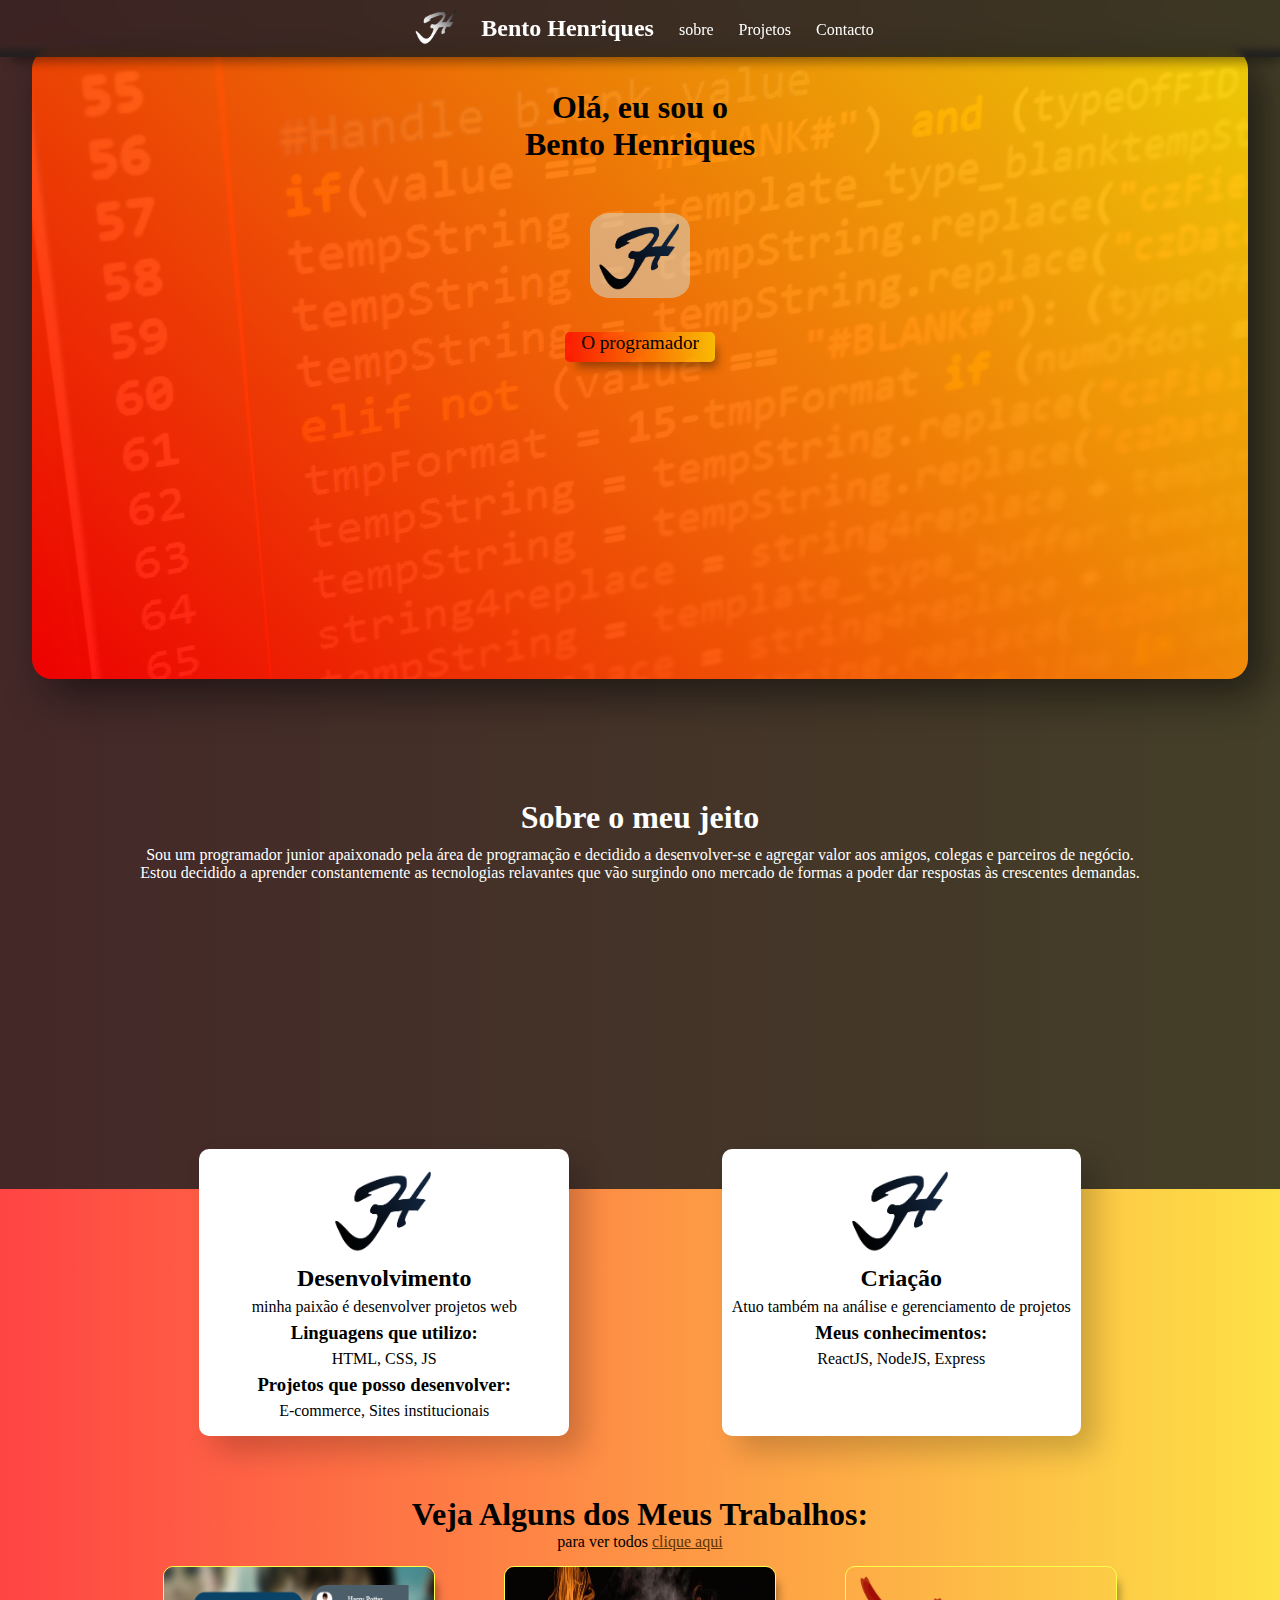
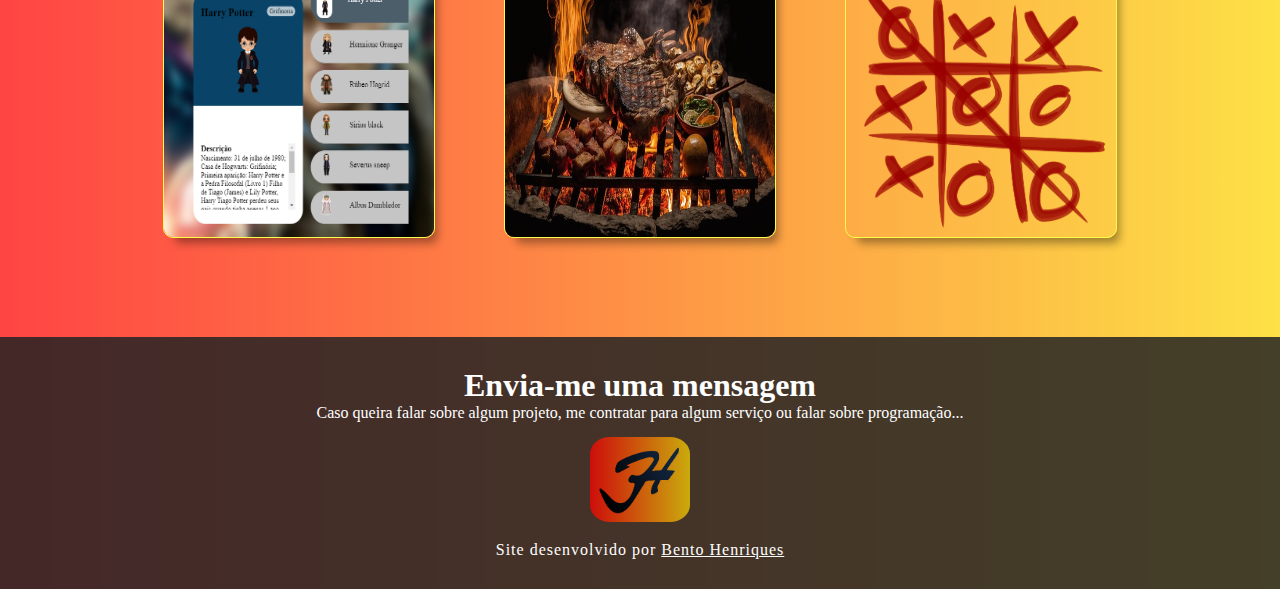
<file: index.html>
<!DOCTYPE html>
<html lang="PT-pt">
<head>
    <meta charset="UTF-8">
    <meta name="viewport" content="width=device-width, initial-scale=1.0">
    <link rel="stylesheet" href="./public/css/home.css">
    <link rel="stylesheet" href="./public/css/responsivo.css">
    <title>Porfólio Bento Henriques</title>
</head>
<body>


    <header>
        <div id="logo">
            <a href="/index.html">
                <img src="./public/img/Logo-BH1.png" alt="Logotipo BH">
            </a>
        </div>
        <div id="nomeHeader">
            <h2 id="nomeBSH">
                <a href="/index.html">Bento Henriques</a>
            </h2>
        </div>
        <div class="menu-geral" id="menu">
            <ul>
                <li>
                    <a href="/index.html">sobre</a>
                </li>
                <li>
                    <a href="/index.html">Projetos</a>
                </li>
                <li>
                    <a href="/index.html">Contacto</a>
                </li>
            </ul>
        </div>
    </header>

    <main>
        <div class="box1"><div class="banner"><div class="banner-conteudo"><h1>Olá, eu sou o Bento Henriques</h1><img src="./public/img/Logo-BH.png" alt="Logo-BH"></div><p>O programador</p></div></div>

        <div class="sobre"><h1>Sobre o meu jeito</h1><p>Sou um programador junior apaixonado pela área de programação e decidido a desenvolver-se e agregar valor aos amigos, colegas e parceiros de negócio. <br> Estou decidido a aprender constantemente as tecnologias relavantes que vão surgindo ono mercado de formas a poder dar respostas às crescentes demandas.
        </p></div>

        <div class="habilidades">
            <span class="desenvolvimento"><img src="./public/img/Logo-BH.png" alt="Logo-BH"><h2>Desenvolvimento</h2><p>minha paixão é desenvolver projetos web</p><h3>Linguagens que utilizo:</h3><p>HTML, CSS, JS</p><H3>Projetos que posso desenvolver:</H3><p>E-commerce, Sites institucionais</p></span>

            <span class="criacao"><img src="./public/img/Logo-BH.png" alt="Logo-BH"><h2>Criação</h2><p>Atuo também na análise e gerenciamento de projetos</p><h3>Meus conhecimentos:</h3><p>ReactJS, NodeJS, Express</p></span>

        </div>
        <div class="portfolio" id="portfolio">
            <h1>Veja Alguns dos Meus Trabalhos:</h1>
            <p>para ver todos <a href="#">clique aqui</a></p>
            <div class="linha1">
                <a href="./public/proj/HarryPotter/index.html" id="proj1"><img src="/public/img/harry-project.PNG" alt=""></a>
                <a href="./public/proj/Churrascômetro/index.html"><img src="/public/proj/Churrascômetro/churrasco.jpg" alt=""></a>
                <a href="./public/proj/Jogo X O/index.html"><img src="/public/proj/Jogo X O/jogoXO.png" alt=""></a></div>

            <div class="linha2"><img src="./public/img/Logo-BH.png" alt="projeto"><img src="./public/img/Logo-BH.png" alt="projeto"><img src="./public/img/Logo-BH.png" alt="projeto"></div>
        </div>

    </main>

    <footer>
        <div class="footer">
            <div><h1>Envia-me uma mensagem</h1><p>Caso queira falar sobre algum projeto, me contratar para algum serviço ou falar sobre programação...</p><img src="./public/img/Logo-BH.png" alt="projeto"></div>
        <div id="copyrigth">
            <div>Site desenvolvido por <a target="_blank" href="http://github.com/bentoBSH">Bento Henriques</a></div>
        </div>
        </div>
    </footer>

    <script src="./public/script/home.js"></script>
</body>
</html>
</file>
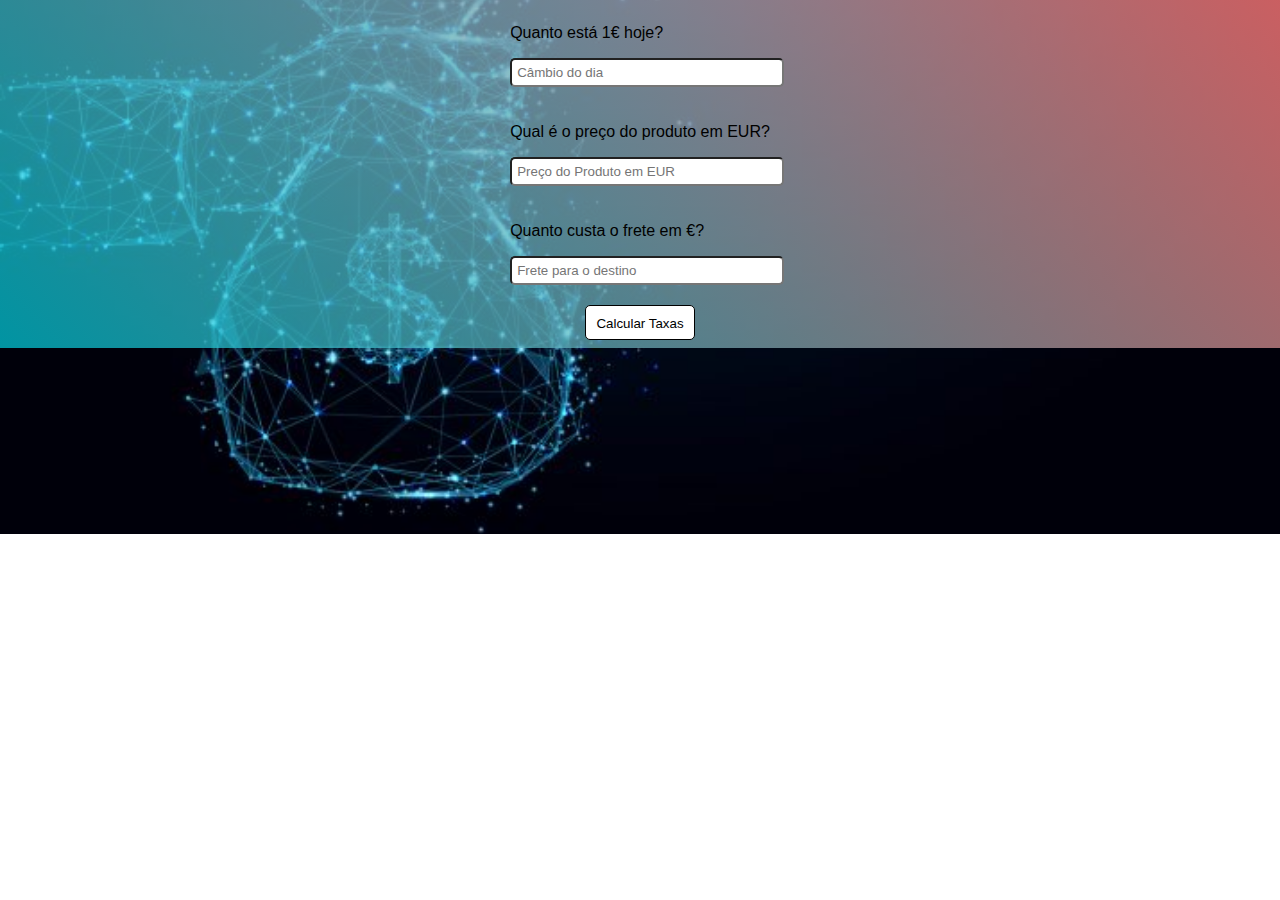
<file: public/proj/calculoFrete/index.html>
<!DOCTYPE html>
<html lang="pt-pt">
<head>
    <meta charset="UTF-8">
    <meta name="viewport" content="width=device-width, initial-scale=1.0">
    <link rel="stylesheet" href="./style.css">
    <title>Cálculo</title>
</head>
<body>
    <div class="main-div">
        <div class="div-cambio">
            <p>Quanto está 1€ hoje?</p>
            <input type="number" placeholder="Câmbio do dia" id="cambio">
        </div>
        <div class="div-preco">
            <p>Qual é o preço do produto em EUR?</p>
            <input type="number" id="preco" placeholder="Preço do Produto em EUR">
        </div>
        <div class="div-frete">
            <p>Quanto custa o frete em €?</p>
            <input type="number" placeholder="Frete para o destino" id="frete">
        </div>
    </div>
    <div class="div-calcular">
        <button id="btn-calc">Calcular Taxas</button>
    </div>
    <div class="div-resultado display-none"></div>


    <script src="./script.js"></script>
</body>
</html>
</file>
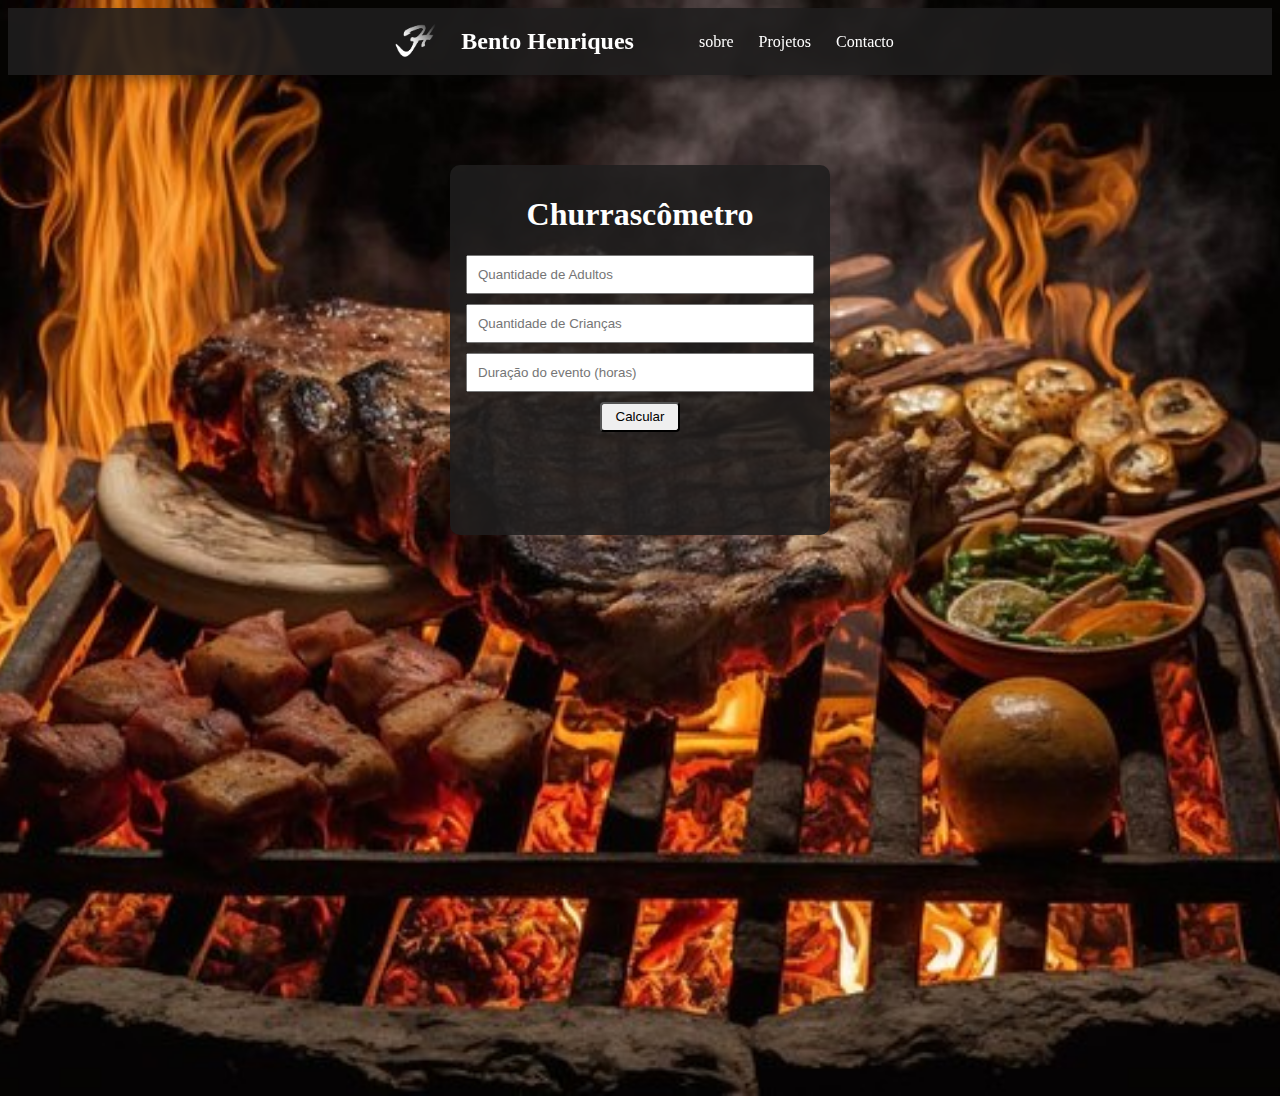
<file: public/proj/Churrascômetro/index.html>
<!DOCTYPE html>
<html lang="PT-pt">
<head>
    <meta charset="UTF-8">
    <meta name="viewport" content="width=device-width, initial-scale=1.0">
    <link rel="stylesheet" href="./churrascometro.css">
    <title>Churrascômetro</title>
</head>
<body>
    <header>
        <div id="logo">
            <a href="/index.html">
                <img src="../../img/Logo-BH1.png" alt="Logotipo BH">
            </a>
        </div>
        <div id="nomeHeader">
            <h2 id="nomeBSH">
                <a href="/index.html">Bento Henriques</a>
            </h2>
        </div>
        <div class="menu-geral" id="menu">
            <ul>
                <li>
                    <a href="/index.html">sobre</a>
                </li>
                <li>
                    <a href="/index.html">Projetos</a>
                </li>
                <li>
                    <a href="/index.html">Contacto</a>
                </li>
            </ul>
        </div>
    </header>

    <div class="main-div">
        <h1>Churrascômetro</h1>
        <input type="number" id="adultos" name="adultos" placeholder="Quantidade de Adultos">
        <input type="number" id="criancas" name="criancas" placeholder="Quantidade de Crianças">
        <input type="number" id="duracao" name="duracao" placeholder="Duração do evento (horas)">
        <button id="calcular">Calcular</button>
        <div class="resultado" id="result">
        </div>
    </div>
    <script src="./crurrascometro.js"></script>
</body>
</html>
</file>
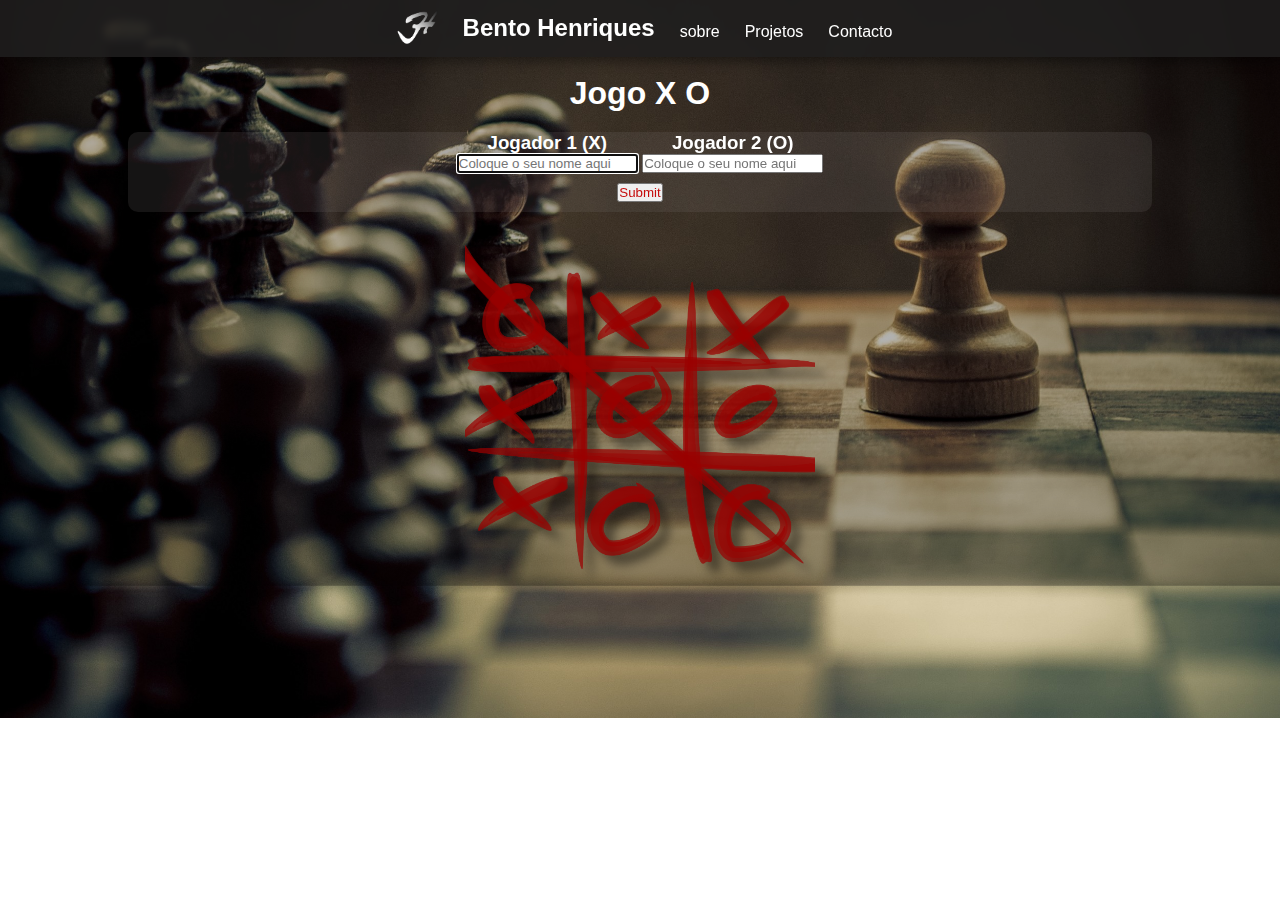
<file: public/proj/Jogo X O/index.html>
<!DOCTYPE html>
<html>

<head>
  <meta charset="utf-8">
  <meta name="viewport" content="width=device-width">
  <title>Jogo X O</title>
  <link rel="stylesheet" href="../../../public/css/home.css">
  <link href="style.css" rel="stylesheet" type="text/css" />
</head>

<body>
  
  <header>
    <div id="logo">
        <a href="/index.html">
            <img src="../../img/Logo-BH1.png" alt="Logotipo BH">
        </a>
    </div>
    <div id="nomeHeader">
        <h2 id="nomeBSH">
            <a href="/index.html">Bento Henriques</a>
        </h2>
    </div>
    <div class="menu-geral" id="menu">
      <ul>
        <li>
            <a href="/index.html">sobre</a>
        </li>
        <li>
            <a href="/index.html">Projetos</a>
        </li>
        <li>
            <a href="/index.html">Contacto</a>
        </li>
    </ul>
    </div>
</header>
    <br><h1>Jogo X O</h1>

    <div class="vencedor">
      <h3 id="vencedorId"></h3>
    </div>




    <div class="nomes" id="nomes">
      <div class="player">
         <h3>Jogador 1 (X)</h3>
         <input type="text" name="nome" placeholder="Coloque o seu nome aqui" id="j1" autofocus required> 
      </div>
      <div class="player2">
         <h3>Jogador 2 (O)</h3>
         <input type="text" placeholder="Coloque o seu nome aqui" name="nome" id="j2" required>
      </div>
      <br>
      <input type="submit" name="nome" id="send" onclick="recuperarNomes()">
    </div>

   <div class="capa" id="capa"></div>
   
  <div class="space" id="table">

       
   <div class="placar" id="placar">
      <div class="player-j">
         <h3 id="nome-j1">Jogador 1 (X)</h3>
         <h3 id="placar-j1">0</h3> 
      </div>
      <div class="player2-j">
         <h3 id="nome-j2">Jogador 2 (O)</h3>
         <h3 id="placar-j2">0</h3> 
      </div>
      <br>
    </div>

    <div class="line">
       <div class="square" id="1">
       </div>
      <div class="square" id="2">
      </div>
      <div class="square" id="3">
      </div>
    </div>

    <div class="line">
       <div class="square" id="4">
       </div>
      <div class="square" id="5">
      </div>
      <div class="square" id="6">
      </div>
    </div>

    <div class="line">
       <div class="square" id="7">
       </div>
      <div class="square" id="8">
      </div>
      <div class="square" id="9">
      </div>

    </div>
    <br><br>
    <div class="btns"><button id="novaRodada" onclick="resetar(0)" type="reset">Nova Rodada</button></div><br>
    
  </div>

  <script src="./rules.js"></script>
  <script src="./interface.js"></script> 
  
</body>

</html>
</file>
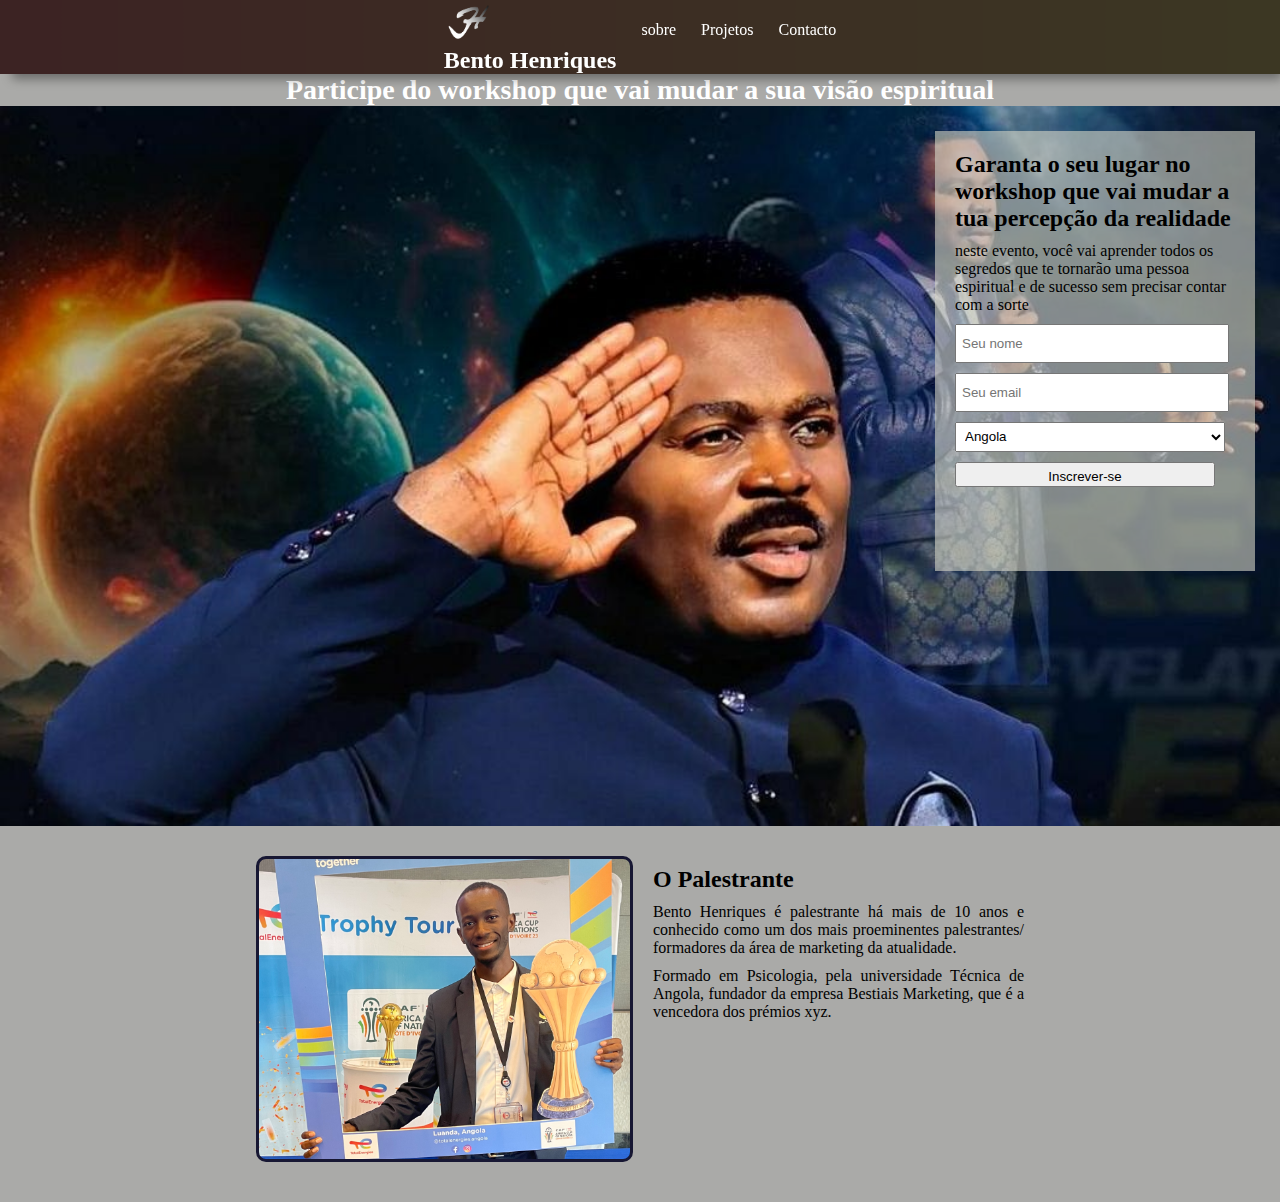
<file: contacto.html>
<!DOCTYPE html>
<html lang="PT-pt">
<head>
    <meta charset="UTF-8">
    <meta name="viewport" content="width=device-width, initial-scale=1.0">
    <link rel="stylesheet" href="./public/css/home.css">
    <title>Contacto</title>
</head>
<body>

    <header>
        <div id="logoEnome"><a href="/index.html"><img src="/public/img/Logo-BH1.png" alt="Logotipo BH"></a><h2><a href="/index.html">Bento Henriques</a></h2></div>
        <div id="menu"><ul><li><a href="#">sobre</a></li><li><a href="#">Projetos</a></li><li><a href="./contacto.html">Contacto</a></li></ul></div>
    </header>
<body>
    <main>
        <div class="title1"><h1>Participe do workshop que vai mudar a sua visão espiritual</h1></div>
        <div class="image-bx">
            <div class="form2">
                <h2>Garanta o seu lugar no workshop que vai mudar a tua percepção da realidade</h2>
                <p>neste evento, você vai aprender todos os segredos que te tornarão uma pessoa espiritual e de sucesso sem precisar contar com a sorte</p>
                <form action="">
                    <input type="name" id="name" placeholder="Seu nome">
                    <input type="email" placeholder="Seu email" id="email">
                    <select name="Country" id="country">
                        <option value="Angola">Angola</option>
                        <option value="Brazil">Brazil</option>
                        <option value="Portugal">Portugal</option>
                    </select>
                    <input type="submit" id="Inscrever-se" value="Inscrever-se">
                </form>
            </div>
        </div>
        <div class="bloco-descricao-palestrante">
            <div class="informacoes-palestrante">
                <div class="descricao-interna imagem-palestrante"></div>
                <div class="descricao-interna"><h2>O Palestrante</h2>
                <p>Bento Henriques é palestrante há mais de 10 anos e conhecido como um dos mais proeminentes palestrantes/ formadores da área de marketing da atualidade.</p><p>Formado em Psicologia, pela universidade Técnica de Angola, fundador da empresa Bestiais Marketing, que é a vencedora dos prémios xyz.</p></div>
            </div>
        </div>
    </main>
</body>
</html>
</file>
<file: public/css/home.css>
*{
    padding: 0;
    margin: 0;
}
header {
    display: flex;
    position: sticky;
    width:100%;
    top: 0;
    background-color: #1f1e1ede;
    color: white;
    box-shadow: 7px 10px 10px -5px rgba(0, 0, 0, 0.377);
    backdrop-filter: blur(3px);
    justify-content: center;

a{
    text-decoration: none;
    color: #fff;
}
    #logo{
        margin-top: auto;
        margin-bottom: auto;
        padding: 5px;
    }
    #nomeHeader{
        display: inline-block;
        margin-top: auto;
        margin-bottom: auto;
    }
    img {
        display: inline-block;
        width: 50px;
        margin-right: 15px;
    }
    #menu{
     /*   margin-right: 40px; */
    }
    ul {
        display: inline-flex;
        margin-top: 10%;
        line-height: 100%;
    }
    li {
        margin-left: 25px;
        list-style-type: none;
        a{
            text-decoration:none;
            color: #fff;
        }
        a:houver {
            border-bottom: #fff;
            color: #fcff4a;
        }
    }
}

body{
    background: linear-gradient(to right,  rgba(255, 0, 0, 0.733), rgba(252, 214, 3, 0.733));
    .box1{
        height: 80vh;
        background-color: #242323da;
        margin-top: -8px;
        width: 100%;
    }
    .banner{
        height: 70vh;
        width: 95%;
        background:linear-gradient(45deg, rgba(255, 0, 0, 0.925), rgba(252, 215, 3, 0.925)), url(../img/banner.webp);
        background-size: cover;
        background-position:10%;
        text-align: center;
        margin-left: auto;
        margin-right: auto;
        box-shadow: 15px 15px 40px 0px rgba(8, 8, 8, 0.596);
        border-radius: 20px 20px 20px 20px;
    }
    .banner-conteudo{
        width: 500px;
        padding-top: 40px;
        margin-left: auto;
        margin-right: auto;
        img{ 
            width: 100px;
            background-color: #d6d5c78e;
            border-radius: 20%;
        }
    }

    .banner h1{
        width: 250px;
        margin-left: auto;
        margin-right: auto;
        margin-bottom: 50px;
    }
    .banner p{
        background: linear-gradient(to right,  rgba(255, 0, 0, 0.733), rgba(252, 214, 3, 0.733));
        box-shadow: 7px 10px 10px -5px rgba(0, 0, 0, 0.377);
        width: 150px;
        height: 30px;
        margin-top: 30px;
        font-size:larger;
        margin-left: auto;
        margin-right: auto;
        border-radius: 5px;
    }
    .sobre{
        height: 40vh;
        background-color: #242323da;
        color: #fff;
        text-align: center;
        padding: 30px 10px;
    }
    .sobre p{
        width: 80%;
        margin: 10px auto 0px
        
    }

    .habilidades{
        display: grid;
        grid-template-columns: auto auto;
        width: 80%;
        margin-top: -40px; 
        margin-left: auto;
        margin-right: auto;
        text-align: center;
    }
    .habilidades p{
        line-height: 30px;
    }
    .habilidades img{
        width: 120px;
    }
    .criacao{
        background-color: #fff;
        width: ;
        justify-self: center;
        max-width: 350px;
        margin-left: 10px;
        margin-bottom: 20px;
        border-radius: 10px;
        padding: 10px;
        box-shadow: 15px 15px 30px 0px rgba(0,0,0,0.2);
    }
    .desenvolvimento{
        background-color: #fff;
        width: 350px;
        justify-self: center;
        margin-bottom: 20px;
        border-radius: 10px;
        padding: 10px;
        box-shadow: 15px 15px 30px 0px rgba(0,0,0,0.2);
    }

    .portfolio{

        text-align: center;
        margin-left: auto;
        margin-right: auto;
        align-items: center;
        padding-bottom: 10vh;
        width: 80%;
        padding-top: 40px;
    }

    .linha2{
        display: none;
    }
    .linha1{
        display: grid;
        grid-template-columns: auto auto auto;
    }
    .portfolio a{
        color: #5e3201;
    }
    .portfolio img{
        width: 30vh;
        height: 30vh;
        border: solid 1px #fcff4a;
        border-radius: 10px;
        margin: 5px;
        margin-top: 15px;
        box-shadow: 7px 10px 10px -5px rgba(0, 0, 0, 0.377);
    }
    .portfolio img:hover{
        transform: scale(1.1);
    }
}

footer{
    text-align: center;
    padding-top: 30px;
    background-color: #242323da;
    color: #fff;
}
footer img{
    margin: 15px;
    width: 100px;
    background: linear-gradient(to right,  rgba(255, 0, 0, 0.733), rgba(252, 214, 3, 0.733));
    border-radius: 20%;
}
#copyrigth{
    padding-bottom: 30px;
    letter-spacing: 1px;
} 
#copyrigth a{
    color: #fff;
}

/* página Contacto */

.title1{
    background-color: #aaaaa8;
    color: #fff;
    height: auto;
    h1{
        text-align: center;
        font-size: 28px;
    }
}
.image-bx{
    background-image: url(/public/img/See-you.jpg);
    background-size: cover;
    display:inline-block;
    height: 80vh;
    width: 100%;
}

.form2{
    margin: 25px;
    padding: 20px;
    width: 280px;
    margin-left: auto;
    background-color: #d6d5c79a;
    height: 400px;
    p{
        margin: 10px 0px;
    }
    *{
        margin-bottom: 10px;
        display: block;
    }
    input{
        height: 25px;
        width: 260px;
        padding: 5px;
    }
    select{
        height: 30px;
        width: 270px;
        padding: 5px;
    }
}
.bloco-descricao-palestrante{
    background-color: #aaaaa8;
    padding-top: 30px;
    width: 100%;
    padding-bottom: 40px;
    display: inline-block;

}
.informacoes-palestrante{
    width: 60%;
    display: flex;
    margin-left: auto;
    margin-right: auto;
    p, h2{
        margin-top: 10px;
    }
    p{
        text-align: justify;
    }
    img{
        margin-right: 20px;
    }
}
.descricao-interna{
    width: 50%;
    height: 200px;
}
.imagem-palestrante{
    background-image:url(/public/img/eu-perfil.jpeg);
    background-size:500px;
    background-position: 70% 40%;
    border-radius: 10px;
    height: 300px;
    margin-right: 20px;
    border: #171733 solid 3px;
}

@media(max-width: 750px){
    #nomeBSH{
        display: none;
    }
    }
</file>
<file: public/css/responsivo.css>
@media(max-width: 700px){

    body{
        .box1{
            height: 50vh;
            width:100;
        }
        .banner{
            height: 50vh;
            box-shadow: 0px 15px 40px 0px rgba(8, 8, 8, 0.596);
        }
        .banner-conteudo{
            width: 100%;
        }
    
        .banner h1{
            margin-bottom: 20px;
        }
        .banner p{
            margin-top: 10px;
        }

        .habilidades{
            display: grid;
            grid-template-columns: 1fr; 
            grid-template-rows: auto auto;
            margin-top: -25px; 
            width: 100%;
            align-items: center;
            
        }
        .criacao{
            margin-left: auto;
            margin-right: auto;
            width: 60%;
        }
        .desenvolvimento{
            margin-left: auto;
            margin-right: auto;
            width: 60%;
        }
        .linha2{
            display: none;
        }
        .linha1{
            grid-template-columns: 1fr; 
            grid-template-rows: auto auto;
        }
        .portfolio a{
            color: #5e3201;
        }
    }

    footer{
        p{
            margin: 5px;
        }
    }
};
</file>
<file: public/proj/calculoFrete/style.css>
body{
    /*background-image: url(./dinheiro-digital.png);*/
    background-color: aliceblue;
    background:linear-gradient(45deg, rgba(1, 230, 247, 0.644), rgba(250, 117, 117, 0.808)), url(./dinheiro-digital.png);
    height: 100%;
    background-position: center;
    background-size: cover;
    background-repeat: no-repeat;
    font-family:'Lucida Sans', sans-serif;
}

.main-div{
    display: flex;
    flex-direction: column;
    justify-self: center;
    gap: 20px;
    input{
        width: 100%;
        border-radius: 5px;
        height: 15px;
        padding: 5px;
    }
}
#btn-calc{
    height: 35px;
    padding: 10px;
    background-color: #fff;
    color: #000;
    border: 1px solid;
    border-radius: 5px;
}
.div-calcular{
    justify-self: center;
    margin-top: 20px;
}

.div-resultado{
    height: 100%;
    width: 80%;
    color: #ffffff;
    justify-self: center;
    margin-top: 20px;
    padding: 20px;
    background-color: #dadada7a;
    border-radius: 10%;
}

.display-none{
    display: none;
}
</file>
<file: public/proj/Churrascômetro/churrascometro.css>
header {
    display: flex;
    position: sticky;
    width:100%;
    top: 0;
    background-color: #1f1e1ede;
    color: white;
    box-shadow: 7px 10px 10px -5px rgba(0, 0, 0, 0.377);
    backdrop-filter: blur(3px);
    justify-content: center;

a{
    text-decoration: none;
    color: #fff;
}
    #logo{
        margin-top: auto;
        margin-bottom: auto;
        padding: 5px;
    }
    #nomeHeader{
        display: inline-block;
        margin-top: auto;
        margin-bottom: auto;
    }
    img {
        display: inline-block;
        width: 50px;
        margin-right: 15px;
    }
    #menu{
     /*   margin-right: 40px; */
    }
    ul {
        display: inline-flex;
        margin-top: 10%;
        line-height: 100%;
    }
    li {
        margin-left: 25px;
        list-style-type: none;
        a{
            text-decoration:none;
            color: #fff;
        }
        a:houver {
            border-bottom: #fff;
            color: #fcff4a;
        }
    }
}



body{
    background-image: url(./churrasco.jpg);
    background-size: cover;
    background-repeat: no-repeat;
    background-position: center;
    height: 120vh;
}
.main-div{

}
.main-div{
    max-width: 360px;
    height: 350px;
    background-color: #1f1e1ede;
    color: #fff;
    text-align: center;
    margin: auto;
    padding: 10px;
    border-radius: 10px;
    input{
        width: 90%;
        padding: 10px;
        margin-bottom: 10px;
    }
    button{
        width: 80px;
        height: 30px;
        border-radius: 4px;
    }
    margin-top: 10vh;
}
.resultado{
    text-align: left;
    padding-left: 5px;
    color: #fff;
    font-weight: bold;
}

@media(max-width: 750px){
#nomeBSH{
    display: none;
}
}
</file>
<file: public/proj/Jogo X O/style.css>
*{
    font-family: Arial, Helvetica, sans-serif;
    color: #fff;
}
body{
    text-align: center;
    background:linear-gradient(45deg, rgba(0, 0, 0, 0.301), rgba(0, 0, 0, 0.308)), url(./xadrez.jpg); /* https://www.infoescola.com/wp-content/uploads/2008/03/xadrez_255260497.jpg*/
    background-position: center;
    background-repeat: no-repeat;
    background-size: cover;
}


.nomes{
 width: 80%;
 border-radius: 10px;
 background-color: rgba(131, 130, 130, 0.158);
 text-align: center;
justify-self: center;
margin-bottom: 20px;
}

#placar{
}
.player-j {
    display: inline-block;
    margin-right: 20px;

}
.player2-j {
    margin-left: 20px;
    display: inline-block;
}
.vencedor{
    min-width: 320px;
    line-height: 40px;
    border-radius: 10px;
    padding: 0px 10px;
    background-color: rgba(131, 130, 130, 0.233);
    text-align: center;
   justify-self: center;
   margin-bottom: 20px;
   }
#send{
    margin-top: 10px;
    margin-bottom: 10px;
    color: rgb(197, 11, 11);
}
.capa{
    display: inline-block;
    width: 350px;
    height: 350px;
    background-image: url(./jogoXO.png);
    filter: drop-shadow(10px 10px 5px rgba(0, 0, 0, 0.5));
    background-position: center;
    background-size: cover;
    background-repeat: no-repeat;
}
.player {
    display: inline-block;
}
.player2 {
    display: inline-block;
}

.space{
    display: inline-block;
    background-color: rgba(131, 130, 130, 0.158);
    backdrop-filter: blur(3px);
    border-radius: 10px;
}
#table{
    display: none;
}
.square{
    position: relative;;
    width: 100px;
    height: 100px;
    border: 1px solid #000;
    display: inline-block;
}

.x{
}

.x:after{
    content: '\274C';
    font-size: 40px;
    position: absolute;
    line-height: 100px;
    left: 0;
    right: 0;
    top:0;
    bottom: 0;
}
  
.o{
}

.o:after{
    content: '\1F1F4';
    font-size: 60px;
    position: absolute;
    line-height: 100px;
    left: 0;
    right: 0;
    top:0;
    bottom: 0;
}
#novaRodada{
    width: 150px;
    height: 30px;
    border-radius: 10px;
    background-color: rgba(153, 152, 152, 0.103);
    color: #d10e0e;
}
</file>
